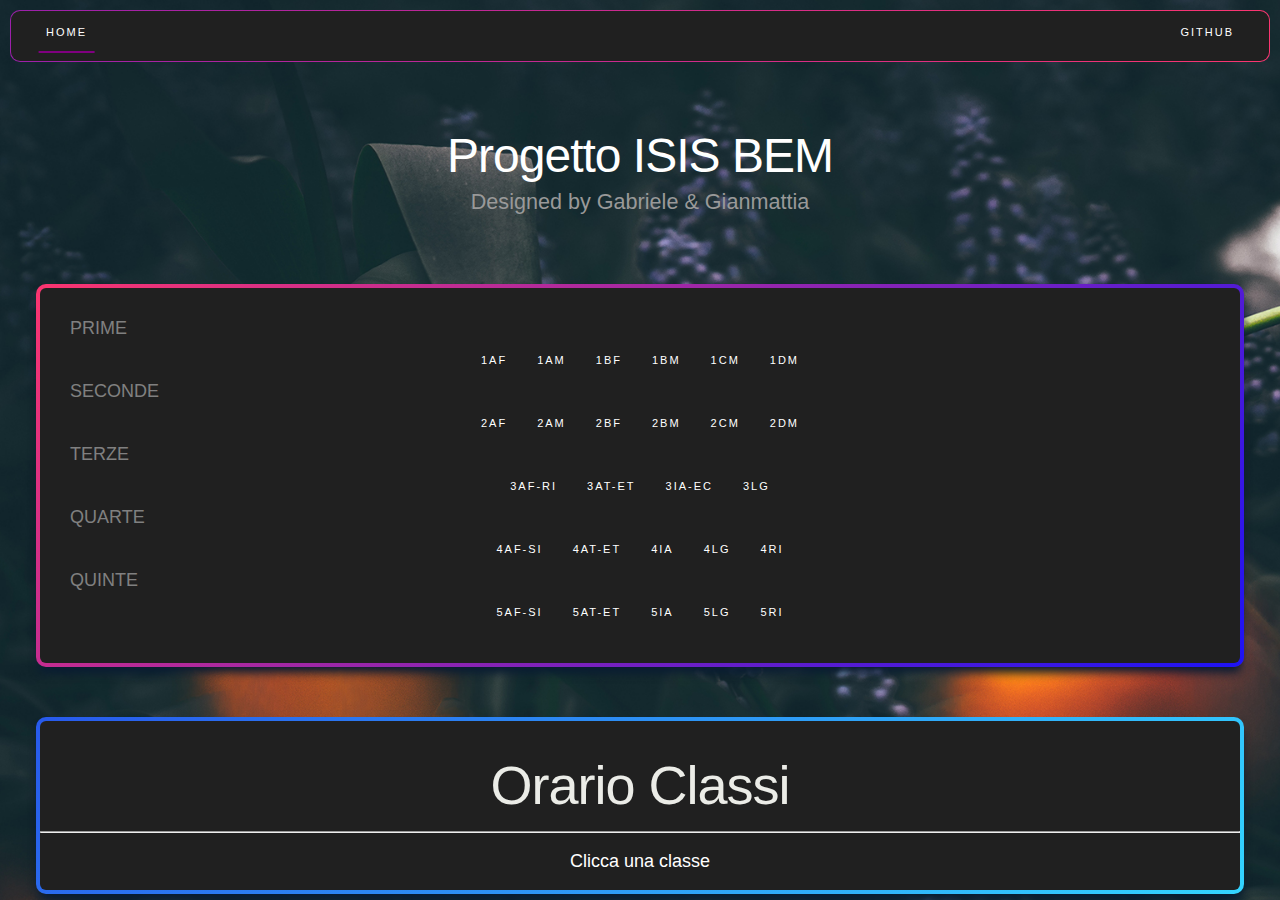
<file: index.html>
<!DOCTYPE html>
<html class="scroller">

<head>
	<meta charset="UTF-8" />
	<meta http-equiv="X-UA-Compatible" content="IE=edge">
	<meta name="viewport" content="width=device-width, initial-scale=0.70">
	<title>ORARI I.S.I.S. BEM</title>
	<script src="scripts/scripts.js"></script>
	<link rel="stylesheet" href="css/style.css">
	<link rel="shortcut icon" href="favicon.ico">
</head>

<body onload="buildClassList()">

	<!-- Nav Bar -->
	<div class="navbar">
		<a href="#" class="active">Home</a>
		<a href="https://github.com/xGabbro/OrariBem" style="float: right" class="a">GITHUB</a>
	</div>
	<!-- End Nav Bar -->

	<center>
		<div>
			<br>
			<br>
			<div style="max-width: 500px">
				<center>
					<h1>Progetto ISIS BEM<span>Designed by Gabriele & Gianmattia</span></h1>
				</center>
			</div>
		</div>
	</center>

	<div class="contenitore">
		<center id="classes"></center>
	</div>

	<section id="orario">
		<div class="contenitore2">
			<center>
				<div style="max-width: 500px">
					<h1 style="padding: 10px; color: #ebece7">Orario Classi</h1>
				</div>
			</center>
			<hr>
				<div style="margin: 5px; margin-bottom: 5px;">
					<section id="sectionTT">
					<center> 
						<p>Clicca una classe</p>
					</center>
					</section>
				</div>
		</div>
	</section>
</body>

</html>
</file>
<file: css/style.css>
html {
	scroll-behavior: smooth;
}

body {
	font-family: "Avenir Next", Avenir, 'Helvetica Neue', 'Lato', 'Segoe UI', Helvetica, Arial, sans-serif;
	color: #fff;

	/* Background Responsive */
	background-image: url("../images/home.jpg");
	background-repeat: no-repeat;
	background-attachment: fixed;
	/* End Responsive */

	-webkit-font-smoothing: antialiased;
	-moz-osx-font-smoothing: grayscale;
	overflow-x: hidden;
	margin: 0;
	border: 0;
}

@media screen and (min-width:1080px) {
	body{
		background-image: url("../images/home.jpg");
		background-size: cover;
		}
	}

/* Nav Bar */
.navbar {
	border: 1px solid transparent;
	background: 
    linear-gradient(#202020, #202020) padding-box,
    linear-gradient(to right, #9c20aa, #fb3570) border-box;
	border-image-slice: 1;
	border-radius: 10px;
  margin: 10px 10px 10px;
  height: 50px;
  padding: 0 20px;
  background-color: #202020;
}

.navbar a {
  display: inline-block;
  position: fixed;
  font-family: Verdana, sans-serif;
  text-decoration: none;
	color: #fff;
	font-size: 11px;
	letter-spacing: 2px;
	text-transform: uppercase;
	position: relative;
  -webkit-transition: all 0.4s ease;
	transition: all 0.4s ease;
  padding: 15px;
}

.navbar a:after {
	content: "";
	position: absolute;
	height: 2px;
	background-color: #800080;
	width: 0;
	left: 50%;
	bottom: 0;
  -webkit-transform: translateX(-50%);
  -ms-transform: translateX(-50%);
	transform: translateX(-50%);
	-webkit-transition: 0.5s cubic-bezier(0.68, -0.55, 0.265, 1.55) all;
  transition: 0.5s cubic-bezier(0.68, -0.55, 0.265, 1.55) all;
}

.navbar a:hover {
	color: #800080;
}

.navbar a:hover:after {
	width: 80%;
}

.navbar a.active::after {
  width: 80%;
}

/* Classi */
a {
  display: inline-block;
  position: fixed;
  font-family: Verdana, sans-serif;
  text-decoration: none;
	color: #fff;
	font-size: 11px;
	letter-spacing: 2px;
	text-transform: uppercase;
	position: relative;
  -webkit-transition: all 0.4s ease;
	transition: all 0.4s ease;
  padding: 15px;
}

a:after {
	content: "";
	position: absolute;
	height: 2px;
	background-color: #800080;
	width: 0;
	left: 50%;
	bottom: 0;
  -webkit-transform: translateX(-50%);
  -ms-transform: translateX(-50%);
	transform: translateX(-50%);
	-webkit-transition: 0.5s cubic-bezier(0.68, -0.55, 0.265, 1.55) all;
  transition: 0.5s cubic-bezier(0.68, -0.55, 0.265, 1.55) all;
}

a:hover {
	color: #800080;
}

a:hover:after {
	width: 80%;
}

a.active::after {
  width: 80%;
}

/* Orario e Materie */
.orario{
	display: inline-block;
	position: fixed;
	font-family: Verdana, sans-serif;
	text-decoration: none;
	color: white;
	font-size: 11.8px;
	letter-spacing: 2px;
	text-transform: uppercase;
	position: relative;
	-webkit-transition: all 0.4s ease;
	transition: all 0.4s ease;
	padding: 5px;
	padding-top: 25px;
}


.orario:hover {
	color: white;
}

.orario:hover:after {
	width: 0%;
}

.orario.active::after {
  width: 0%;
}


h1 {
	margin: 0.5em 0 0;
	letter-spacing: -1px;
	font-size: 3em;
	line-height: 1;
	font-weight: normal;
}

h1 span {
	display: block;
	padding: 0.5em 0 1em;
	color: #999;
	font-weight: normal;
	font-size: 0.45em;
	letter-spacing: 0;
}

/* End Nav Bar */

.contenitore {

    margin: 50px auto;
    padding: 30px;
	background: 
    	linear-gradient(#202020, #202020) padding-box,
    	linear-gradient(135deg, #fb3570, #1d13f5) border-box;
	font-size: 18px;
	max-width: 1140px;
	border: 4px solid transparent;
	border-radius: 10px;
	box-shadow: 0 8px 10px -2px #091c32;  

}	

.contenitore2 {
	margin: 50px auto;
	height: auto;
	background: 
		linear-gradient(#202020, #202020) padding-box,
		linear-gradient(135deg, #285aec, #33d4ff) border-box;;
	max-width: 1200px;
	border: 4px solid transparent;
	font-size: 18px;
	border-radius: 10px;
	box-shadow: 0 8px 10px -2px #091c32;
	opacity: 1;
	animation-name: fadeInOpacity;
	animation-iteration-count: 1;
	animation-timing-function: ease-in;
	animation-duration: .5s;
}	

@keyframes fadeInOpacity {
	0% {
		opacity: 0;
	}
	100% {
		opacity: 1;
	}
}

/* ScrollBar Customization */
.scroller {

	/*Firefox*/

	height: 800px;
	scrollbar-color: #fb3570 #202020;
	scrollbar-width: thin;

	/*Edge*/

 	-ms-scrollbar-highlight-color: bisque;
  	-ms-scrollbar-face-color: red;
  	-ms-scrollbar-arrow-color: red;
}

/*Chrome*/
::-webkit-scrollbar {
	width: 6px;
}

::-webkit-scrollbar-track {
	background: #202020; 
}

::-webkit-scrollbar-thumb {
	background: #fb3570; 
}

/*TimeTable*/

.timetable, .td, .th {
	padding: 20px;
	border-collapse: collapse;
	border: 1px solid white;
}

   
  .timetable {
	  margin: 15px auto;
  }
  

  .td {
	  padding: 18px;
	  text-align: center;
	  height: 50px;
	  border: 1px solid rgb(255, 255, 255);
  }

  @media screen and (max-width: 1200px) and (min-width: 200px) {
	.timetable, .td, .th {
		padding: 5px;
	}

	.timetable {
		transform: scale(0.55);
		transform-origin: top left;
	}

	.td {
		padding: 5px;
		text-align: center;
		height: 35px;
		border: 1px solid rgb(255, 255, 255);
	}
  }
</file>
